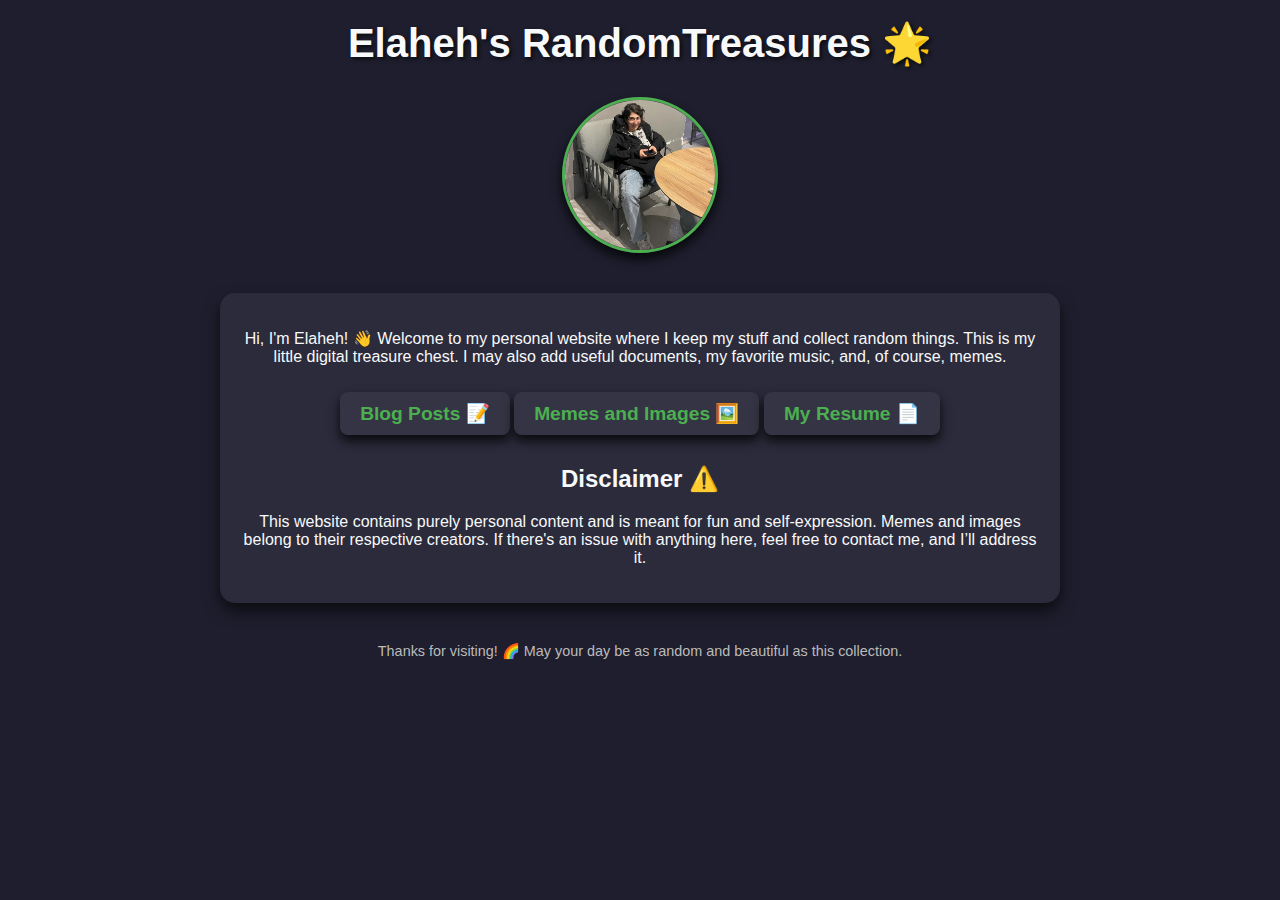
<file: index.html>
<!DOCTYPE html>
<html lang="en">
<head>
    <meta charset="UTF-8">
    <meta name="viewport" content="width=device-width, initial-scale=1.0">
    <title>Elaheh's RandomTreasures 🌟</title>
    <link rel="stylesheet" href="./statics/style.css">
</head>
<body>
    <h1>Elaheh's RandomTreasures 🌟</h1>
    <img src="./statics/images/prof_img.jpg" alt="Elaheh's Picture" class="profile-pic">
    <div class="content">
        <p>Hi, I'm Elaheh! 👋 Welcome to my personal website where I keep my stuff and collect random things. This is my little digital treasure chest. I may also add useful documents, my favorite music, and, of course, memes.</p>

        <a href="./blog_posts/">Blog Posts 📝</a>
        <a href="./memes/">Memes and Images 🖼️</a>
        <a href="./resume/">My Resume 📄</a>

        <h2>Disclaimer ⚠️</h2>
        <p>This website contains purely personal content and is meant for fun and self-expression. Memes and images belong to their respective creators. If there's an issue with anything here, feel free to contact me, and I’ll address it.</p>
    </div>
    <div class="footer">
        Thanks for visiting! 🌈 May your day be as random and beautiful as this collection.
    </div>
</body>
</html>
</file>
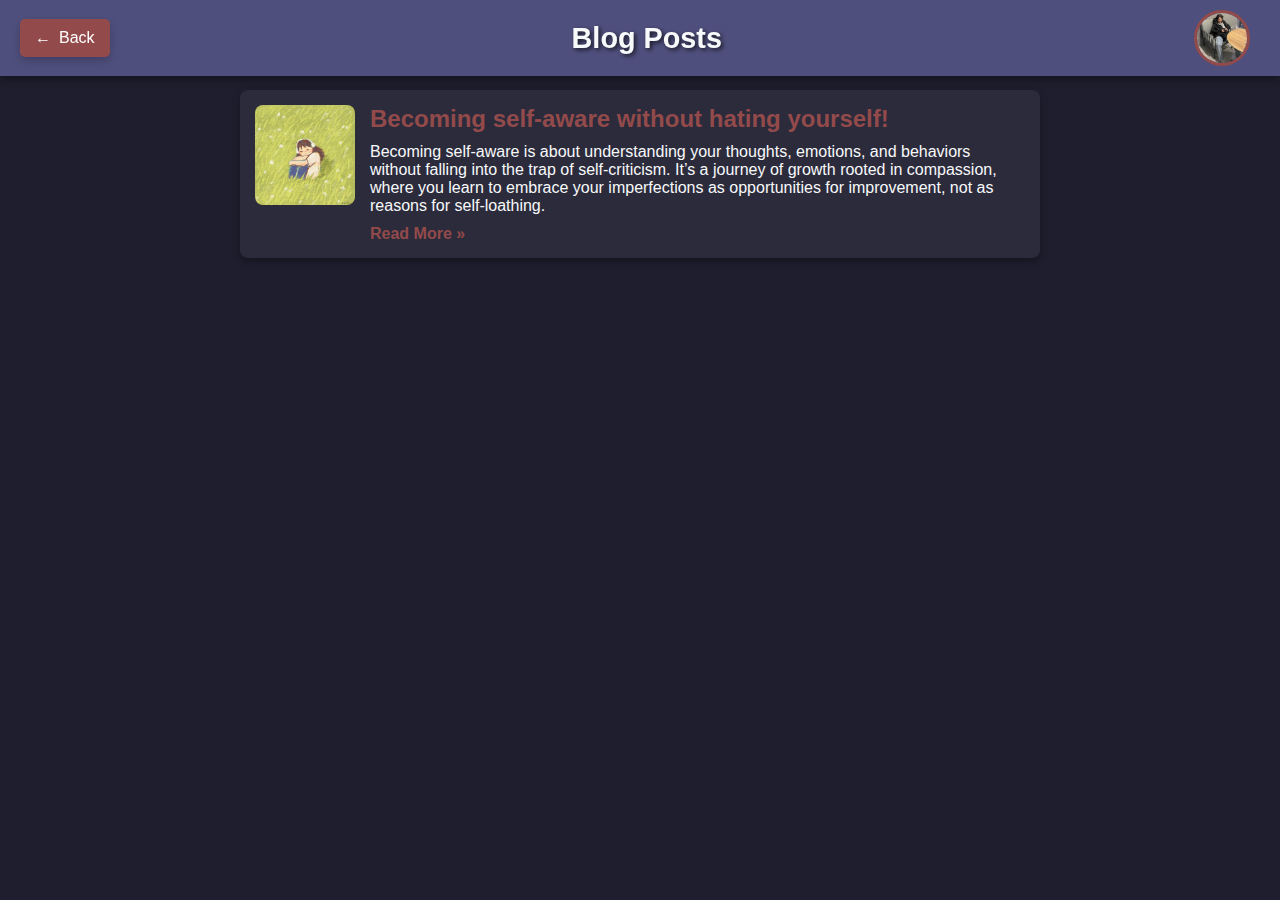
<file: blog_posts/index.html>
<!DOCTYPE html>
<html lang="en">
<head>
    <meta charset="UTF-8">
    <meta name="viewport" content="width=device-width, initial-scale=1.0">
    <title>Blog Posts</title>
    <link rel="stylesheet" href="./statics/style.css">
</head>

<body>
    <div class="header">
        <button class="back-button" onclick="goBack()">
            <span>&larr;</span>Back
        </button>
        <h1 class="header-title">Blog Posts</h1>
        <img src="../memes/statics/images/prof_img.jpg" alt="Profile Picture" class="profile-picture">
    </div>

    <div class="post-list" id="post-list">
        <!-- Dynamic blog post content will be inserted here -->
    </div>

    <script>
      function goBack() {
            window.history.back();
      }

      const posts = [
          {
              title: "Becoming self-aware without hating yourself!",
              overview: "Becoming self-aware is about understanding your thoughts, emotions, and behaviors without falling into the trap of self-criticism. It’s a journey of growth rooted in compassion, where you learn to embrace your imperfections as opportunities for improvement, not as reasons for self-loathing.",
              link: "./posts/post1.html",
              image: "./posts/statics/post1/images/preview.jpg"
          },
      ];

      const postList = document.getElementById('post-list');

      posts.forEach(post => {
          const postItem = document.createElement('div');
          postItem.classList.add('post-item');

          const postImage = document.createElement('img');
          postImage.classList.add('post-image');
          postImage.src = post.image;
          postImage.alt = `Preview of ${post.title}`;

          const postContent = document.createElement('div');
          postContent.classList.add('post-content');

          const postTitle = document.createElement('h2');
          postTitle.classList.add('post-title');
          postTitle.textContent = post.title;

          const postOverview = document.createElement('p');
          postOverview.classList.add('post-overview');
          postOverview.textContent = post.overview;

          const postLink = document.createElement('a');
          postLink.classList.add('post-link');
          postLink.href = post.link;
          postLink.textContent = "Read More »";

          postContent.appendChild(postTitle);
          postContent.appendChild(postOverview);
          postContent.appendChild(postLink);

          postItem.appendChild(postImage);
          postItem.appendChild(postContent);

          postList.appendChild(postItem);
      });
    </script>
</body>
</html>
</file>
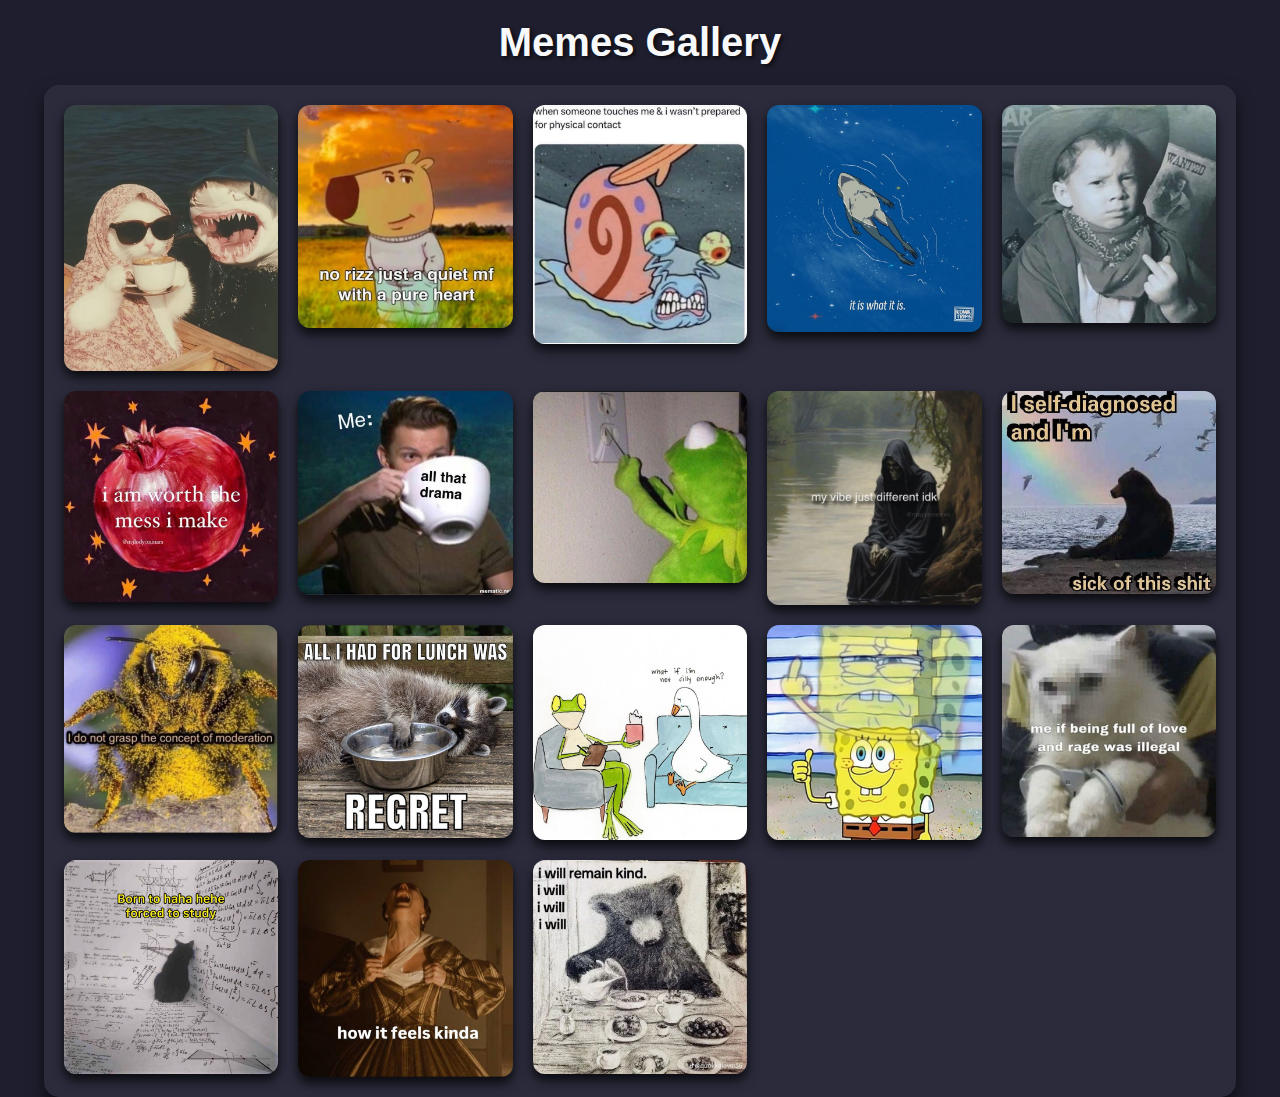
<file: memes/index.html>
<!DOCTYPE html>
<html lang="en">
<head>
    <meta charset="UTF-8">
    <meta name="viewport" content="width=device-width, initial-scale=1.0">
    <title>Memes Gallery</title>
    <style>
        body {
            font-family: 'Arial', sans-serif;
            background-color: #1e1e2e;
            color: #f8f9fa;
            margin: 0;
            padding: 0;
            display: flex;
            flex-direction: column;
            align-items: center;
        }

        h1 {
            text-align: center;
            width: 100%;
            margin-top: 20px;
            margin-bottom: 20px;
            font-size: 2.5rem;
            color: #f8f9fa;
            text-shadow: 2px 2px 4px rgba(0, 0, 0, 0.7);
        }

        .gallery {
            display: grid;
            grid-template-columns: repeat(auto-fit, minmax(200px, 1fr));
            gap: 20px;
            padding: 20px;
            background: #2b2b3c;
            box-shadow: 0 8px 16px rgba(0, 0, 0, 0.6);
            border-radius: 15px;
            max-width: 1200px;
            width: 90%;
        }

        .gallery img {
            max-width: 100%;
            height: auto;
            border-radius: 12px;
            box-shadow: 0 6px 12px rgba(0, 0, 0, 0.8);
            transition: transform 0.3s ease, box-shadow 0.3s ease;
        }

        .gallery img:hover {
            transform: scale(1.05);
            box-shadow: 0 8px 16px rgba(255, 255, 255, 0.5);
        }
    </style>
</head>
<body>
    <h1>Memes Gallery</h1>
    <div class="gallery" id="meme-gallery"></div>
    <script>
        const totalMemes = 18;
        const imagePath = 'images/';
        const gallery = document.getElementById('meme-gallery');

        for (let i = totalMemes; i >= 1; i--) {
            const img = document.createElement('img');
            img.src = `${imagePath}meme${i}.jpg`;
            img.alt = `Meme ${i}`;
            gallery.appendChild(img);
        }
    </script>
</body>
</html>
</file>
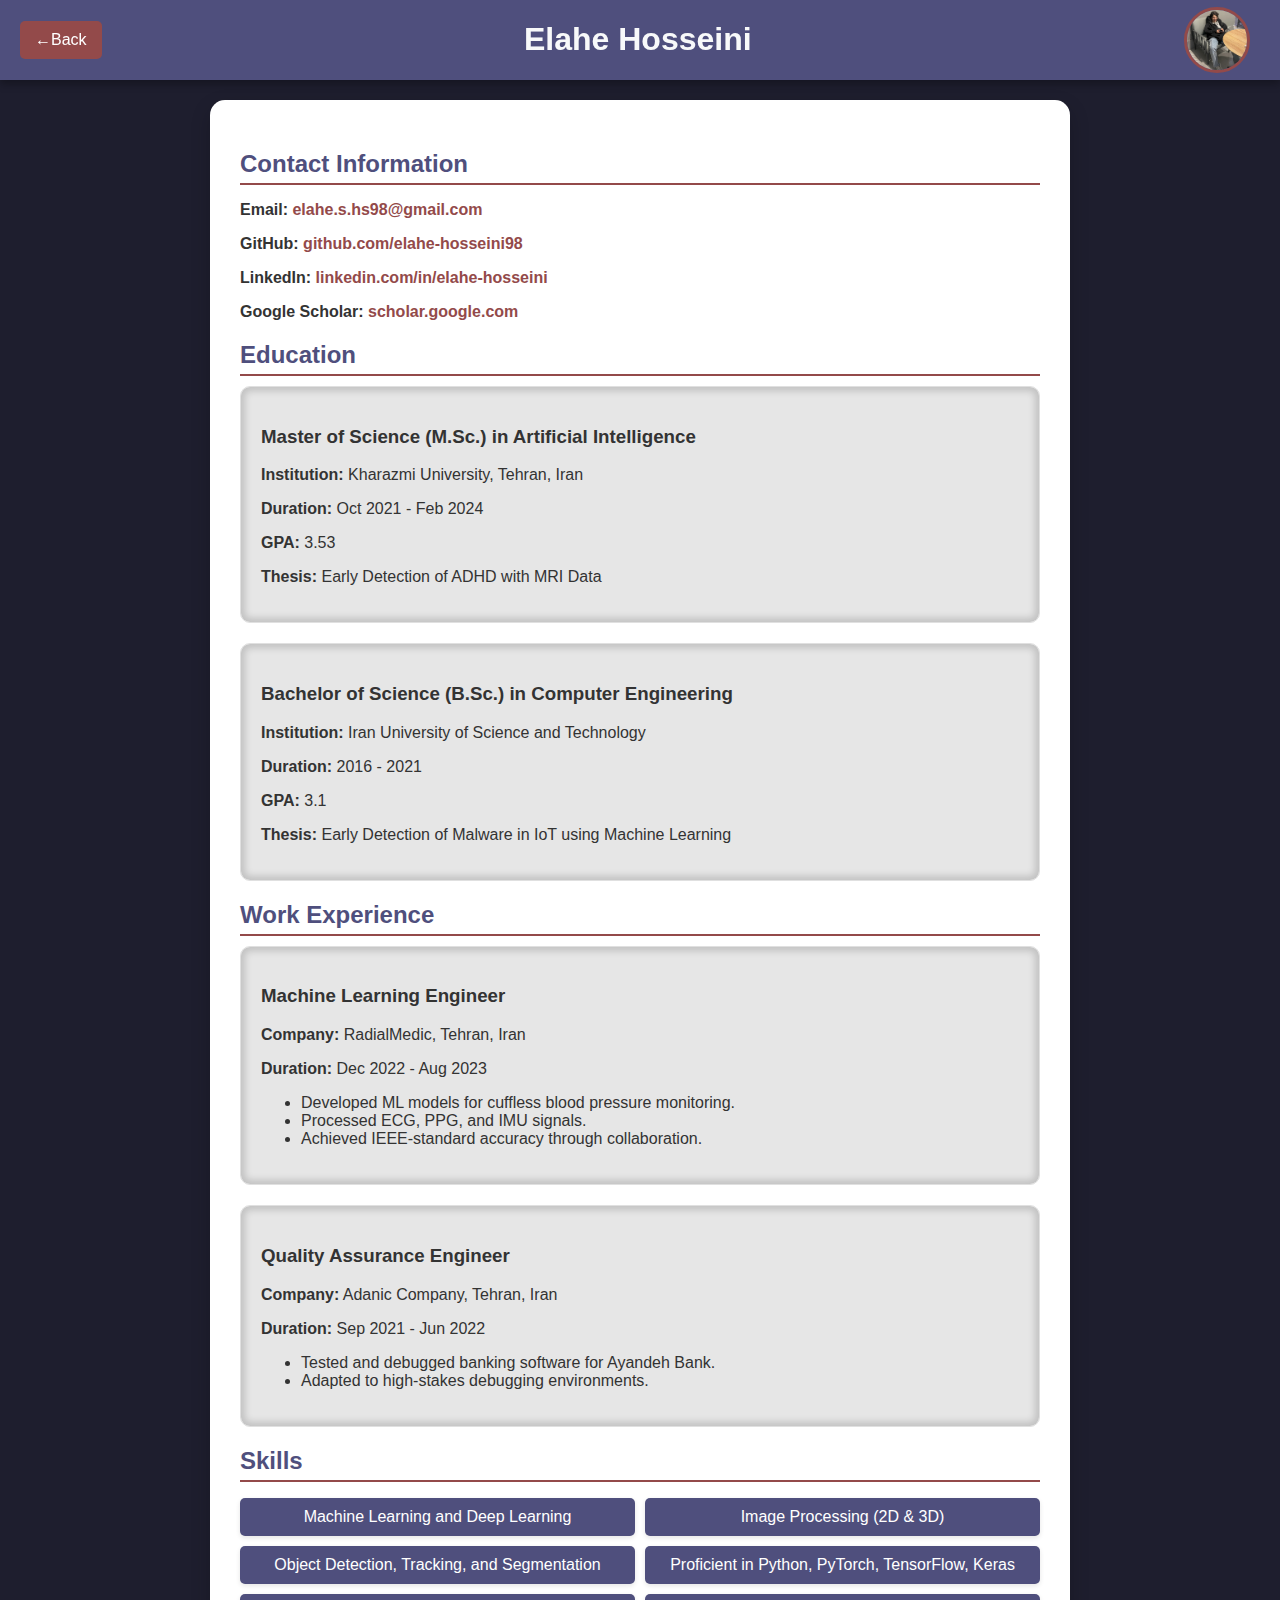
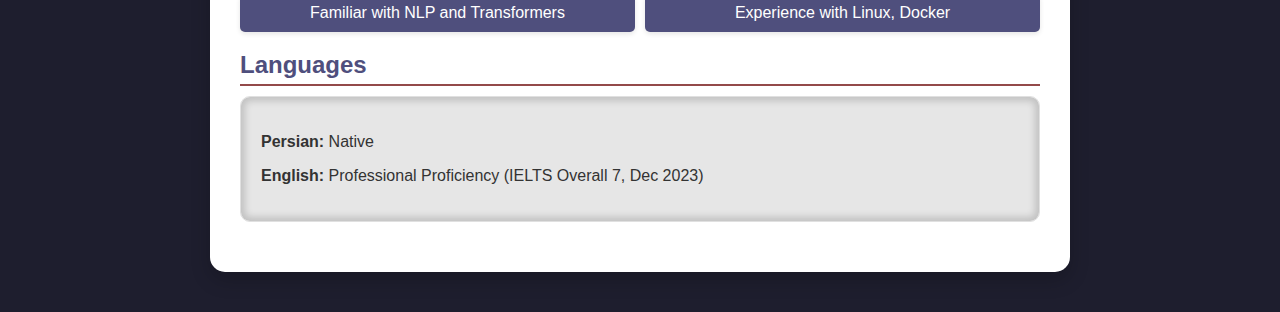
<file: my_resume/index.html>
<!DOCTYPE html>
<html lang="en">

<head>
    <meta charset="UTF-8">
    <meta name="viewport" content="width=device-width, initial-scale=1.0">
    <title>Elahe Hosseini - Resume</title>
    <link rel="stylesheet" href="./statics/style.css">
</head>

<body>
    <!-- Header Section -->
    <div class="header">
        <button class="back-button" onclick="goBack()">
            <span>&larr;</span>Back
        </button>
        <div class="header-content">
            <h1>Elahe Hosseini</h1>
        </div>
        <img src="../statics/images/prof_img.jpg" alt="Profile Picture" class="profile-picture">
    </div>

    <!-- Main Resume Section -->
    <div class="resume-container">
        <!-- Contact Information -->
        <div class="intro">
            <h2>Contact Information</h2>
            <div class="contact-card">
                <p><strong>Email:</strong> <a href="mailto:elahe.s.hs98@gmail.com">elahe.s.hs98@gmail.com</a></p>
                <p><strong>GitHub:</strong> <a href="https://github.com/elahe-hosseini98" target="_blank">github.com/elahe-hosseini98</a></p>
                <p><strong>LinkedIn:</strong> <a href="https://www.linkedin.com/in/elahe-hosseini-5a018a13a" target="_blank">linkedin.com/in/elahe-hosseini</a></p>
                <p><strong>Google Scholar:</strong> <a href="https://scholar.google.com/citations?user=e_HZ8PQAAAAJ" target="_blank">scholar.google.com</a></p>
            </div>
        </div>

        <!-- Education Section -->
        <section>
            <h2>Education</h2>
            <div class="card">
                <h3>Master of Science (M.Sc.) in Artificial Intelligence</h3>
                <p><strong>Institution:</strong> Kharazmi University, Tehran, Iran</p>
                <p><strong>Duration:</strong> Oct 2021 - Feb 2024</p>
                <p><strong>GPA:</strong> 3.53</p>
                <p><strong>Thesis:</strong> Early Detection of ADHD with MRI Data</p>
            </div>
            <div class="card">
                <h3>Bachelor of Science (B.Sc.) in Computer Engineering</h3>
                <p><strong>Institution:</strong> Iran University of Science and Technology</p>
                <p><strong>Duration:</strong> 2016 - 2021</p>
                <p><strong>GPA:</strong> 3.1</p>
                <p><strong>Thesis:</strong> Early Detection of Malware in IoT using Machine Learning</p>
            </div>
        </section>

        <!-- Work Experience Section -->
        <section>
            <h2>Work Experience</h2>
            <div class="card">
                <h3>Machine Learning Engineer</h3>
                <p><strong>Company:</strong> RadialMedic, Tehran, Iran</p>
                <p><strong>Duration:</strong> Dec 2022 - Aug 2023</p>
                <ul>
                    <li>Developed ML models for cuffless blood pressure monitoring.</li>
                    <li>Processed ECG, PPG, and IMU signals.</li>
                    <li>Achieved IEEE-standard accuracy through collaboration.</li>
                </ul>
            </div>
            <div class="card">
                <h3>Quality Assurance Engineer</h3>
                <p><strong>Company:</strong> Adanic Company, Tehran, Iran</p>
                <p><strong>Duration:</strong> Sep 2021 - Jun 2022</p>
                <ul>
                    <li>Tested and debugged banking software for Ayandeh Bank.</li>
                    <li>Adapted to high-stakes debugging environments.</li>
                </ul>
            </div>
        </section>

        <!-- Skills Section -->
        <section>
            <h2>Skills</h2>
            <ul class="skills-list">
                <li>Machine Learning and Deep Learning</li>
                <li>Image Processing (2D & 3D)</li>
                <li>Object Detection, Tracking, and Segmentation</li>
                <li>Proficient in Python, PyTorch, TensorFlow, Keras</li>
                <li>Familiar with NLP and Transformers</li>
                <li>Experience with Linux, Docker</li>
            </ul>
        </section>

        <!-- Languages Section -->
        <section>
            <h2>Languages</h2>
            <div class="card">
                <p><strong>Persian:</strong> Native</p>
                <p><strong>English:</strong> Professional Proficiency (IELTS Overall 7, Dec 2023)</p>
            </div>
        </section>
    </div>

    <script>
        function goBack() {
            window.history.back();
        }
    </script>
</body>

</html>
</file>
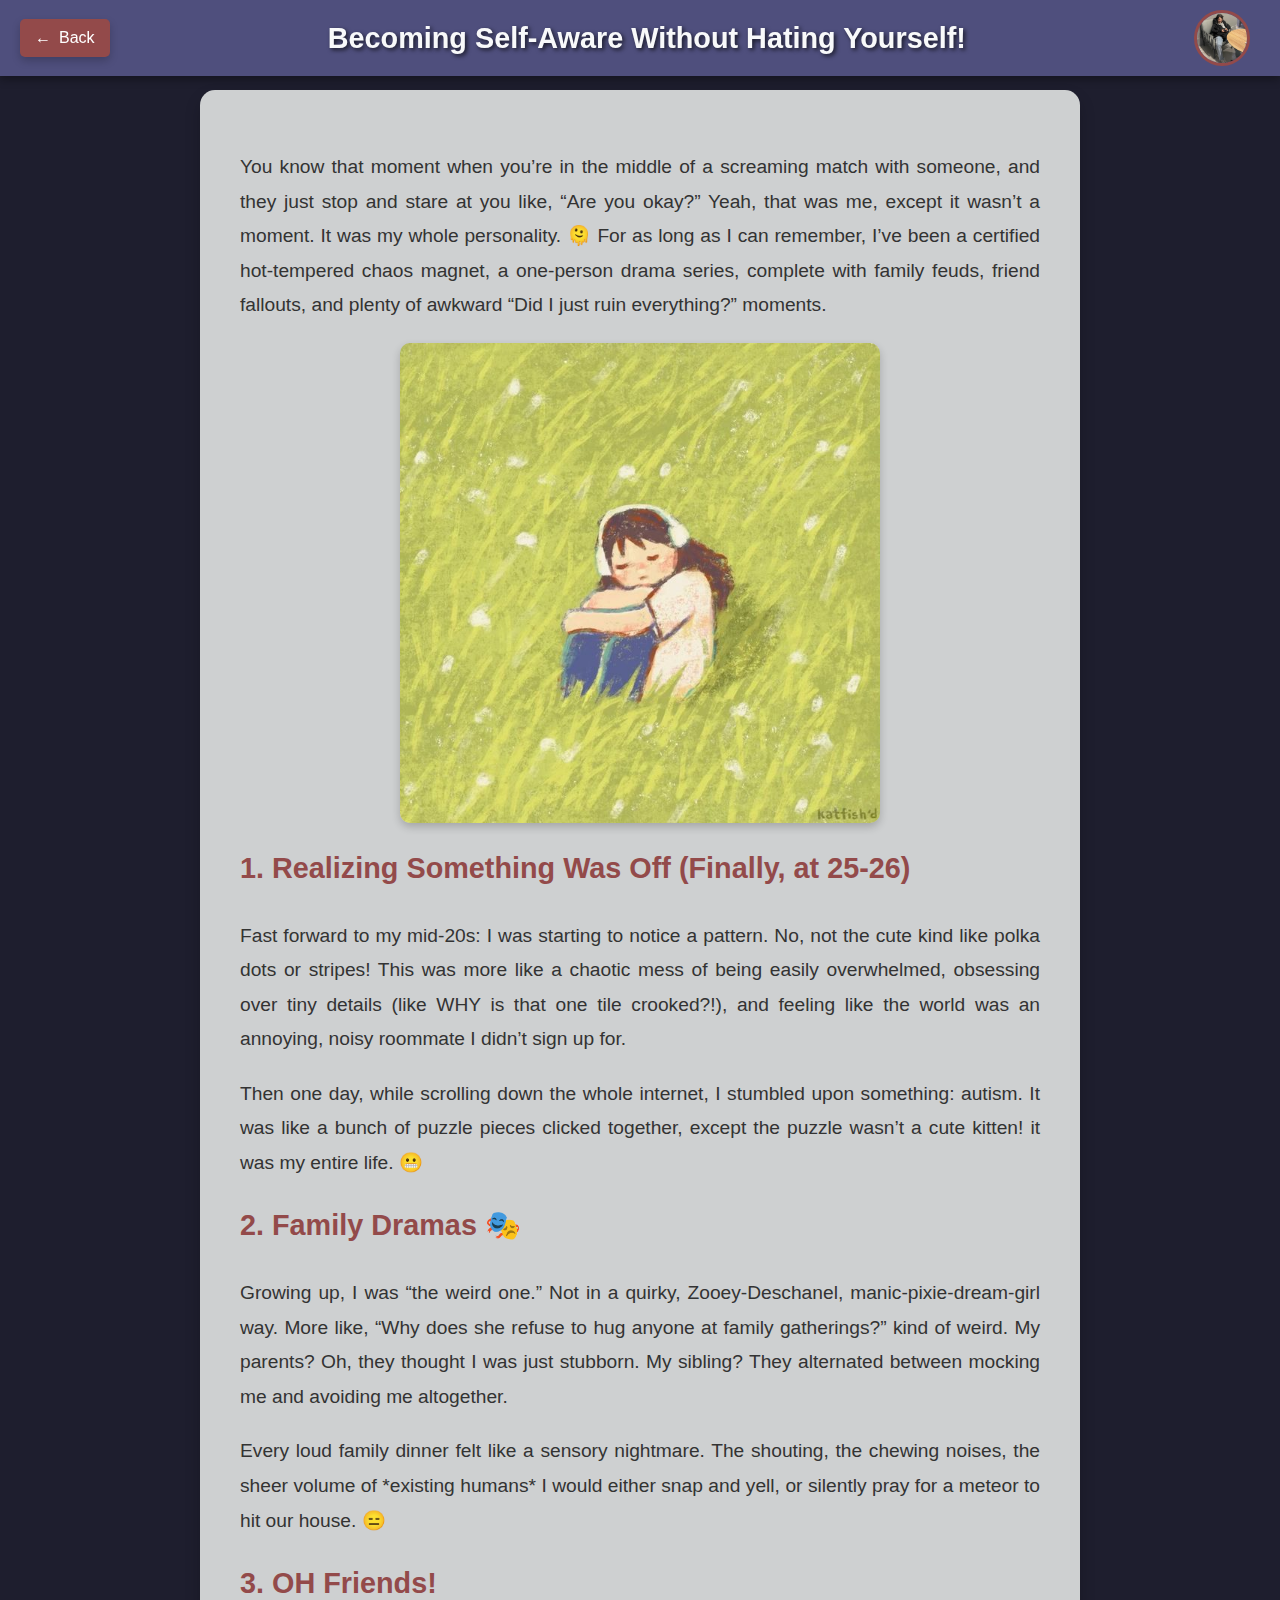
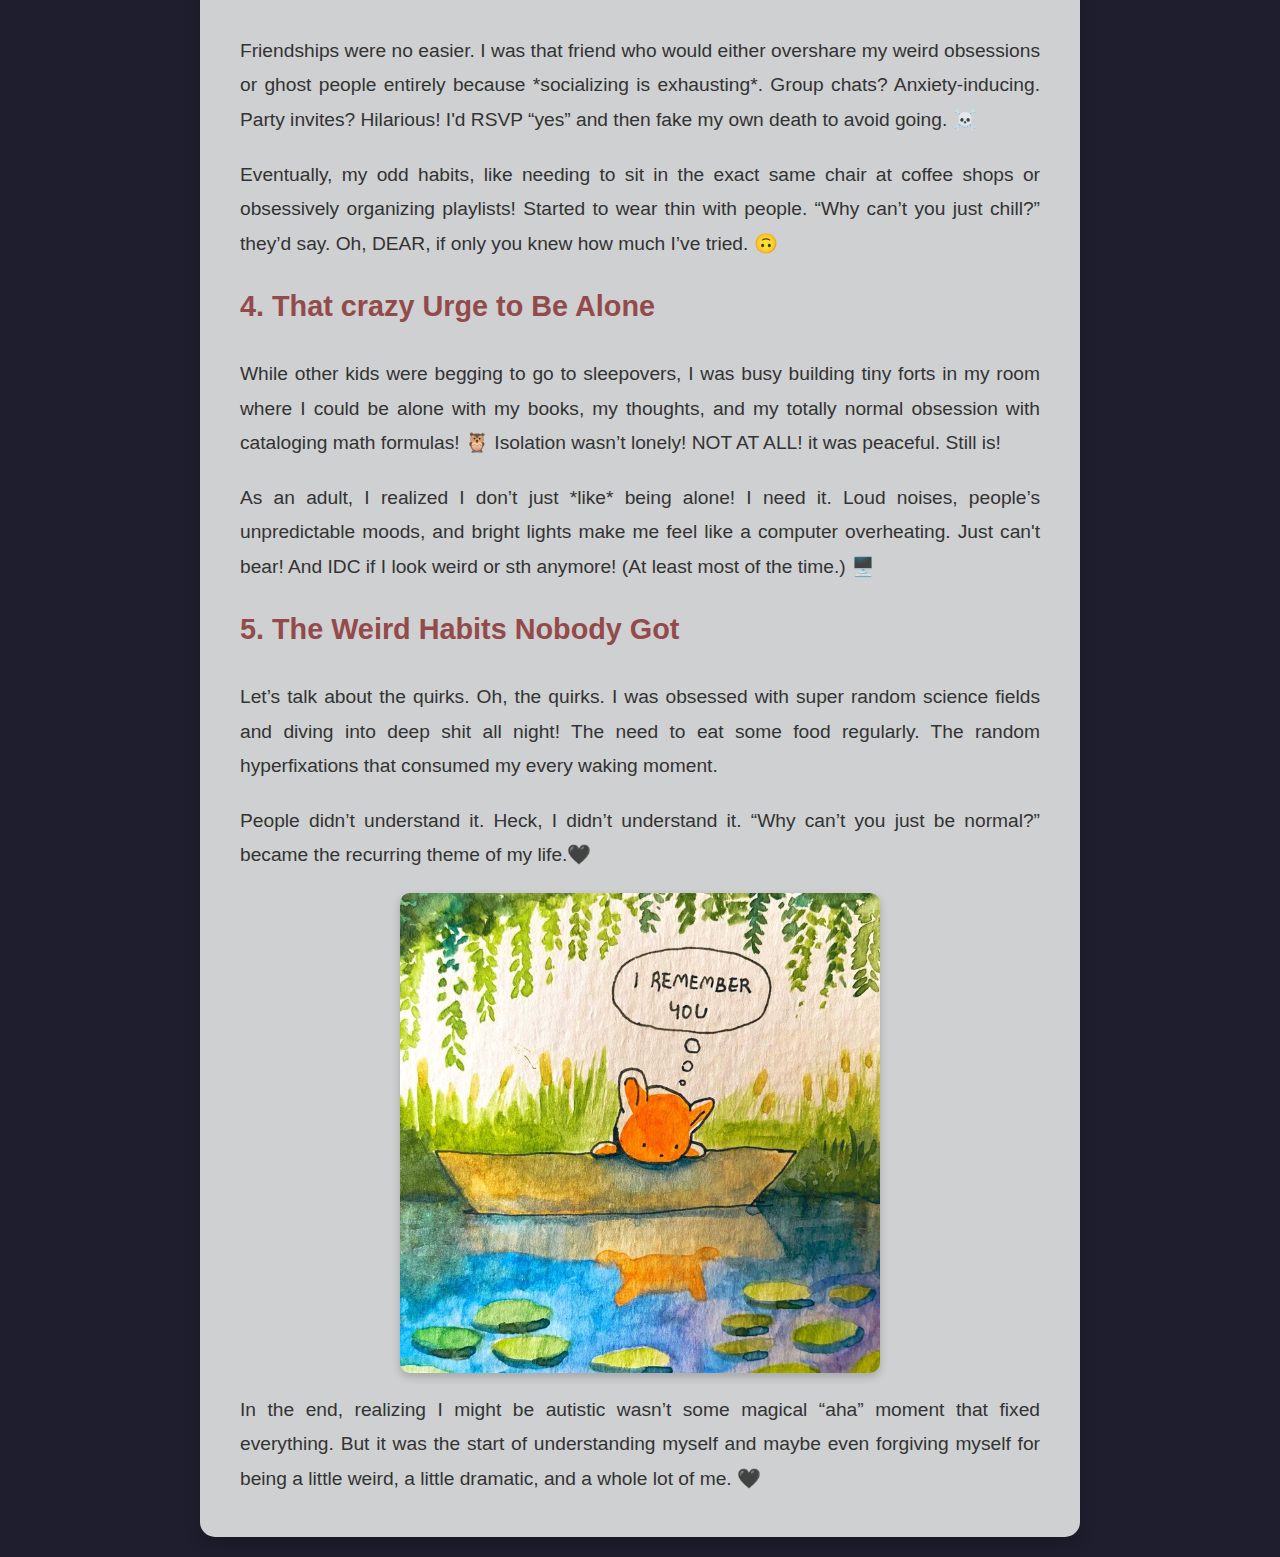
<file: blog_posts/posts/post1.html>
<!DOCTYPE html>
<html lang="en">
<head>
    <meta charset="UTF-8">
    <title>Becoming Self-Aware Without Hating Yourself</title>
    <link rel="stylesheet" href="./statics/shared_style.css">
    <link rel="stylesheet" href="../statics/style.css">
</head>
<body>
    <div class="header">
        <button class="back-button" onclick="goBack()">
            <span>&larr;</span>Back
        </button>
        <h1 class="header-title">Becoming Self-Aware Without Hating Yourself!</h1>
        <img src="../../memes/statics/images/prof_img.jpg" alt="Profile Picture" class="profile-picture">
    </div>

    <div class="content">
    <p>
        You know that moment when you’re in the middle of a screaming match with someone, and they just stop and stare at you like, “Are you okay?” Yeah, that was me, except it wasn’t a moment. It was my whole personality. 🫠 For as long as I can remember, I’ve been a certified hot-tempered chaos magnet, a one-person drama series, complete with family feuds, friend fallouts, and plenty of awkward “Did I just ruin everything?” moments.
    </p>

    <img src="statics/post1/images/preview.jpg" alt="Me, probably yelling">

    <h2>1. Realizing Something Was Off (Finally, at 25-26)</h2>
    <p>
        Fast forward to my mid-20s: I was starting to notice a pattern. No, not the cute kind like polka dots or stripes! This was more like a chaotic mess of being easily overwhelmed, obsessing over tiny details (like WHY is that one tile crooked?!), and feeling like the world was an annoying, noisy roommate I didn’t sign up for.
    </p>
    <p>
        Then one day, while scrolling down the whole internet, I stumbled upon something: autism. It was like a bunch of puzzle pieces clicked together, except the puzzle wasn’t a cute kitten! it was my entire life. 😬
    </p>

    <h2>2. Family Dramas 🎭</h2>
    <p>
        Growing up, I was “the weird one.” Not in a quirky, Zooey-Deschanel, manic-pixie-dream-girl way. More like, “Why does she refuse to hug anyone at family gatherings?” kind of weird. My parents? Oh, they thought I was just stubborn. My sibling? They alternated between mocking me and avoiding me altogether.
    </p>
    <p>
        Every loud family dinner felt like a sensory nightmare. The shouting, the chewing noises, the sheer volume of *existing humans* I would either snap and yell, or silently pray for a meteor to hit our house. 😑
    </p>

    <h2>3. OH Friends!</h2>
    <p>
        Friendships were no easier. I was that friend who would either overshare my weird obsessions or ghost people entirely because *socializing is exhausting*. Group chats? Anxiety-inducing. Party invites? Hilarious! I'd RSVP “yes” and then fake my own death to avoid going. ☠️
    </p>
    <p>
        Eventually, my odd habits, like needing to sit in the exact same chair at coffee shops or obsessively organizing playlists! Started to wear thin with people. “Why can’t you just chill?” they’d say. Oh, DEAR, if only you knew how much I’ve tried. 🙃
    </p>

    <h2>4. That crazy Urge to Be Alone</h2>
    <p>
        While other kids were begging to go to sleepovers, I was busy building tiny forts in my room where I could be alone with my books, my thoughts, and my totally normal obsession with cataloging math formulas! 🦉 Isolation wasn’t lonely! NOT AT ALL! it was peaceful. Still is!
    </p>
    <p>
        As an adult, I realized I don’t just *like* being alone! I need it. Loud noises, people’s unpredictable moods, and bright lights make me feel like a computer overheating. Just can't bear! And IDC if I look weird or sth anymore! (At least most of the time.) 🖥️
    </p>

    <h2>5. The Weird Habits Nobody Got</h2>
    <p>
        Let’s talk about the quirks. Oh, the quirks. I was obsessed with super random science fields and diving into deep shit all night! The need to eat some food regularly. The random hyperfixations that consumed my every waking moment.
    </p>
    <p>
        People didn’t understand it. Heck, I didn’t understand it. “Why can’t you just be normal?” became the recurring theme of my life.🖤
    </p>

    <img src="statics/post1/images/cute.jpg" alt="Cute fox!">

    <p>
        In the end, realizing I might be autistic wasn’t some magical “aha” moment that fixed everything. But it was the start of understanding myself and maybe even forgiving myself for being a little weird, a little dramatic, and a whole lot of me. 🖤
    </p>
</div>


    <script>
        function goBack() {
            window.history.back();
        }
    </script>
</body>
</html>
</file>
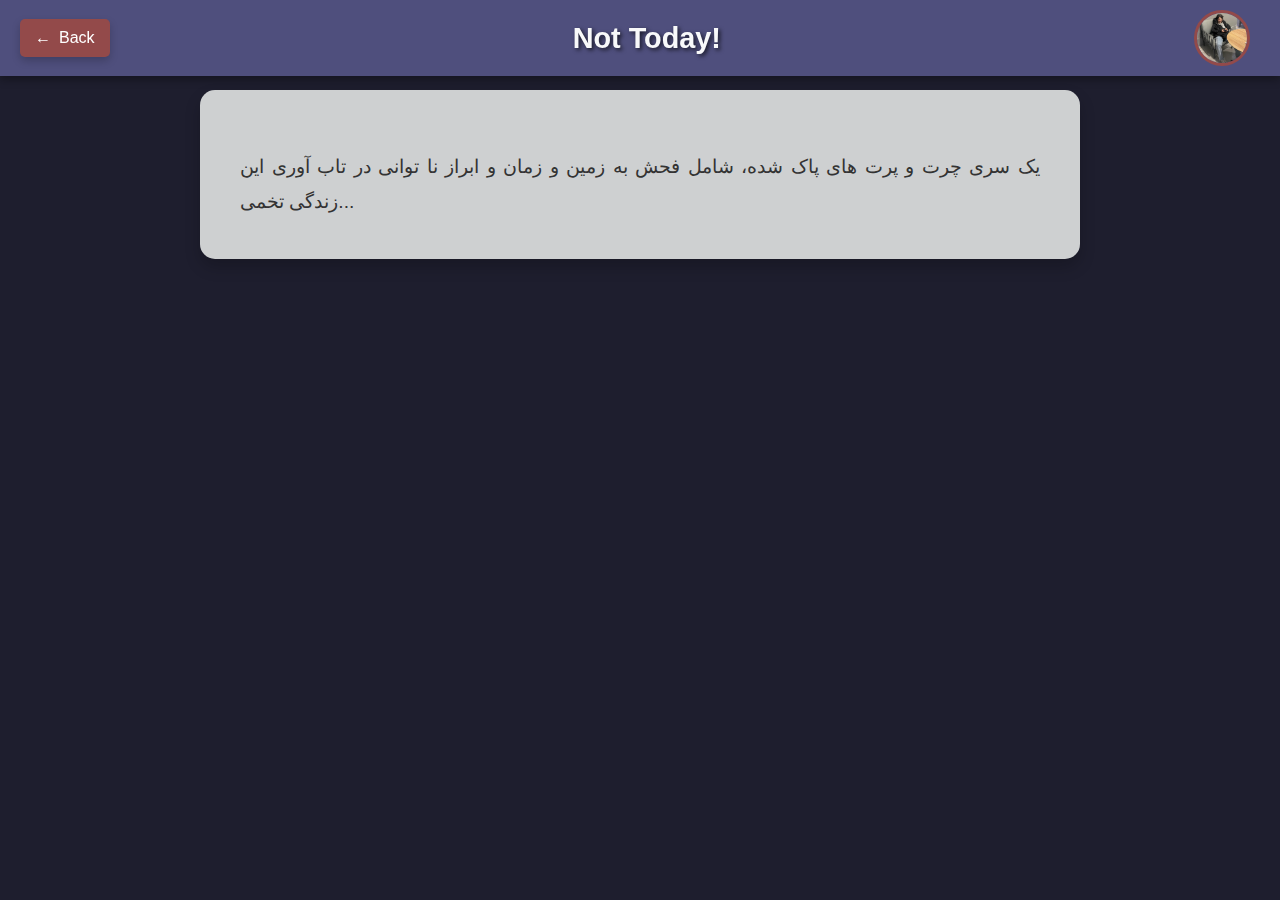
<file: blog_posts/posts/post2.html>
<!DOCTYPE html>
<html lang="en">
<head>
    <meta charset="UTF-8">
    <title>Becoming Self-Aware Without Hating Yourself</title>
    <link rel="stylesheet" href="./statics/shared_style.css">
    <link rel="stylesheet" href="../statics/style.css">
</head>
<body>
    <div class="header">
        <button class="back-button" onclick="goBack()">
            <span>&larr;</span>Back
        </button>
        <h1 class="header-title">Not Today!</h1>
        <img src="../../memes/statics/images/prof_img.jpg" alt="Profile Picture" class="profile-picture">
    </div>

    <div class="content">
    <p class="farsi">
        یک سری چرت و پرت های پاک شده، شامل فحش به زمین و زمان و ابراز نا توانی در تاب آوری این زندگی تخمی...
    </p>
</div>


    <script>
        function goBack() {
            window.history.back();
        }
    </script>
</body>
</html>
</file>
<file: statics/style.css>
body {
    font-family: 'Arial', sans-serif;
    background-color: #1e1e2e;
    color: #f8f9fa;
    margin: 0;
    padding: 0;
    display: flex;
    flex-direction: column;
    align-items: center;
}

h1 {
    text-align: center;
    margin-top: 20px;
    margin-bottom: 10px;
    font-size: 2.5rem;
    color: #f8f9fa;
    text-shadow: 2px 2px 4px rgba(0, 0, 0, 0.7);
}

.profile-pic {
    width: 150px;
    height: 150px;
    border-radius: 50%;
    border: 3px solid #4CAF50;
    box-shadow: 0 6px 12px rgba(0, 0, 0, 0.8);
    margin: 20px 0;
}

.content {
    text-align: center;
    background: #2b2b3c;
    box-shadow: 0 8px 16px rgba(0, 0, 0, 0.6);
    border-radius: 15px;
    padding: 20px;
    max-width: 800px;
    width: 90%;
    margin: 20px;
}

a {
    text-decoration: none;
    color: #4CAF50;
    font-weight: bold;
    font-size: 1.2rem;
    padding: 10px 20px;
    background-color: #343444;
    border-radius: 8px;
    box-shadow: 0 6px 12px rgba(0, 0, 0, 0.8);
    transition: background-color 0.3s ease, transform 0.3s ease;
    display: inline-block;
    margin: 10px 0;
}

a:hover {
    background-color: #4CAF50;
    color: #1e1e2e;
    transform: scale(1.05);
}

.footer {
    margin-top: 20px;
    font-size: 0.9em;
    color: #bbb;
    text-align: center;
}

@media screen and (max-width: 600px) {
    h1 {
        font-size: 2rem;
    }

    .profile-pic {
        width: 100px;
        height: 100px;
    }
}
</file>
<file: blog_posts/statics/style.css>
body {
    font-family: Arial, sans-serif;
    background-color: #1e1e2e;
    color: #f8f9fa;
    margin: 0;
    padding: 0;
    display: flex;
    flex-direction: column;
    align-items: center;
}

h1 {
    text-align: center;
    width: 100%;
    margin-top: 20px;
    margin-bottom: 20px;
    font-size: 2.5rem;
    color: #f8f9fa;
    text-shadow: 2px 2px 4px rgba(0, 0, 0, 0.7);
}

.post-list {
    width: 90%;
    max-width: 800px;
    margin: 80px 0 20px; /* Adjusted top margin to account for header height + 10px gap */
    padding: 0;
}

.post-item {
    display: flex;
    align-items: flex-start;
    background-color: #2b2b3c;
    padding: 15px;
    margin: 10px 0;
    border-radius: 8px;
    box-shadow: 0 4px 8px rgba(0, 0, 0, 0.3);
    transition: transform 0.2s ease, box-shadow 0.3s ease;
}

.post-item:hover {
    transform: scale(1.02);
    box-shadow: 0 6px 12px rgba(0, 0, 0, 0.5);
}

.post-image {
    width: 100px;
    height: 100px;
    border-radius: 8px;
    object-fit: cover;
    margin-right: 15px;
}

.post-content {
    flex: 1;
}

.post-title {
    font-size: 1.5rem;
    color: #934a4a;
    margin: 0 0 10px;
}

.post-overview {
    font-size: 1rem;
    color: #f8f9fa;
    margin: 0 0 10px;
}

.post-link {
    text-decoration: none;
    color: #934a4a;
    font-weight: bold;
}

.post-link:hover {
    text-decoration: underline;
}

.back-button {
    background-color: #934a4a;
    color: #fff;
    border: none;
    padding: 10px 15px;
    border-radius: 5px;
    font-size: 16px;
    cursor: pointer;
    box-shadow: 0 4px 8px rgba(0, 0, 0, 0.2);
    transition: background-color 0.3s ease, transform 0.2s ease;
    position: static;
    flex-shrink: 0;
}

.back-button:hover {
    background-color: #934a4a;
    transform: scale(1.05);
}

.back-button:active {
    transform: scale(0.95);
}

.back-button span {
    margin-right: 8px;
}

.header {
    position: fixed;
    top: 0;
    left: 0;
    width: 100%;
    display: flex;
    align-items: center;
    justify-content: space-between;
    background-color: #4f4f7d;
    padding: 10px 20px;
    box-shadow: 0 4px 8px rgba(0, 0, 0, 0.3);
    z-index: 1000;
    box-sizing: border-box;
}

.header-title {
    margin: 0;
    font-size: 1.8rem;
    color: #f8f9fa;
    text-align: center;
    flex-grow: 1;
}

.profile-picture {
    width: 50px;
    height: 50px;
    border-radius: 50%;
    object-fit: cover;
    margin-left: 10px;
    margin-right: 10px;
    flex-shrink: 0;
    border: 3px solid #934a4a
}
</file>
<file: my_resume/statics/style.css>
body {
    font-family: 'Arial', sans-serif;
    background-color: #1e1e2e;
    color: #f8f9fa;
    margin: 0;
    padding: 0;
}

.back-button {
    background-color: #934a4a;
    color: #fff;
    border: none;
    padding: 10px 15px;
    border-radius: 5px;
    font-size: 16px;
    cursor: pointer;
    transition: background-color 0.3s ease, transform 0.2s ease;
}

.back-button:hover {
    background-color: #7c3e3e;
    transform: scale(1.05);
}

.header {
    position: fixed;
    top: 0;
    left: 0;
    width: 100%;
    display: flex;
    align-items: center;
    justify-content: space-between;
    background-color: #4f4f7d;
    padding: 0 20px;
    box-shadow: 0 4px 8px rgba(0, 0, 0, 0.3);
    z-index: 1000;
    box-sizing: border-box;
}

.header-title {
    margin: 0;
    font-size: 1.8rem;
    color: #f8f9fa;
    text-align: center;
    flex-grow: 1;
}

.profile-picture {
    width: 60px;
    height: 60px;
    border-radius: 50%;
    object-fit: cover;
    margin-left: 10px;
    margin-right: 10px;
    flex-shrink: 0;
    border: 3px solid #934a4a
}

.resume-container {
    margin: 100px auto 40px;
    width: 90%;
    max-width: 800px;
    background-color: #ffffff;
    border-radius: 15px;
    box-shadow: 0 8px 20px rgba(0, 0, 0, 0.2);
    padding: 30px;
    color: #333;
}

h2 {
    color: #4f4f7d;
    margin-bottom: 10px;
    border-bottom: 2px solid #934a4a;
    padding-bottom: 5px;
}

.card {
    background: #e6e6e6;
    border: 1px solid #e0e0e0;
    border-radius: 10px;
    box-shadow: inset 0 0 7px 4px rgb(0 0 0 / 16%);
    padding: 20px;
    margin-bottom: 20px;
}

ul.skills-list {
    display: grid;
    grid-template-columns: repeat(2, 1fr);
    gap: 10px;
    list-style: none;
    padding: 0;
}

.skills-list li {
    background: #4f4f7d;
    color: #fff;
    padding: 10px;
    border-radius: 5px;
    text-align: center;
    box-shadow: 0 2px 5px rgba(0, 0, 0, 0.1);
}

a {
    color: #934a4a;
    text-decoration: none;
    font-weight: bold;
}

a:hover {
    text-decoration: underline;
}
</file>
<file: blog_posts/posts/statics/shared_style.css>
.back-button {
    background-color: #934a4a;
    color: #fff;
    border: none;
    padding: 10px 15px;
    border-radius: 5px;
    font-size: 16px;
    cursor: pointer;
    box-shadow: 0 4px 8px rgba(0, 0, 0, 0.2);
    transition: background-color 0.3s ease, transform 0.2s ease;
    position: static;
    flex-shrink: 0;
}

.back-button:hover {
    background-color: #a85656;
    transform: scale(1.05);
}

.back-button:active {
    transform: scale(0.95);
}

.back-button span {
    margin-right: 8px;
}

.header {
    position: fixed;
    top: 0;
    left: 0;
    width: 100%;
    display: flex;
    align-items: center;
    justify-content: space-between;
    background-color: #4f4f7d;
    padding: 10px 20px;
    box-shadow: 0 4px 8px rgba(0, 0, 0, 0.3);
    z-index: 1000;
    box-sizing: border-box;
}

.header-title {
    margin: 0;
    font-size: 1.8rem;
    color: #f8f9fa;
    text-align: center;
    flex-grow: 1;
}

.profile-picture {
    width: 50px;
    height: 50px;
    border-radius: 50%;
    object-fit: cover;
    margin-left: 10px;
    margin-right: 10px;
    flex-shrink: 0;
    border: 3px solid #934a4a;
}

.content {
    margin: 90px auto 20px;
    padding: 40px;
    max-width: 800px;
    line-height: 1.8;
    background-color: #ced0d1;
    border-radius: 15px;
    box-shadow: 0 8px 16px rgba(0, 0, 0, 0.2);
    color: #333;
}

.content h2 {
    font-size: 1.8rem;
    color: #934a4a;
    margin-top: 20px;
}

.content p {
    margin: 20px 0;
    font-size: 1.2rem;
    color: #333;
    text-align: justify;
}

.content p:last-child {
    margin-bottom: 0;
}

.content a {
    color: #934a4a;
    text-decoration: none;
    font-weight: bold;
}

.content a:hover {
    text-decoration: underline;
    color: #a85656;
}

.content img {
    display: block;
    margin: 20px auto;
    width: 60%;
    border-radius: 10px;
    box-shadow: 0 4px 8px rgba(0, 0, 0, 0.2);
    max-width: 100%;
    height: auto;
}
</file>
